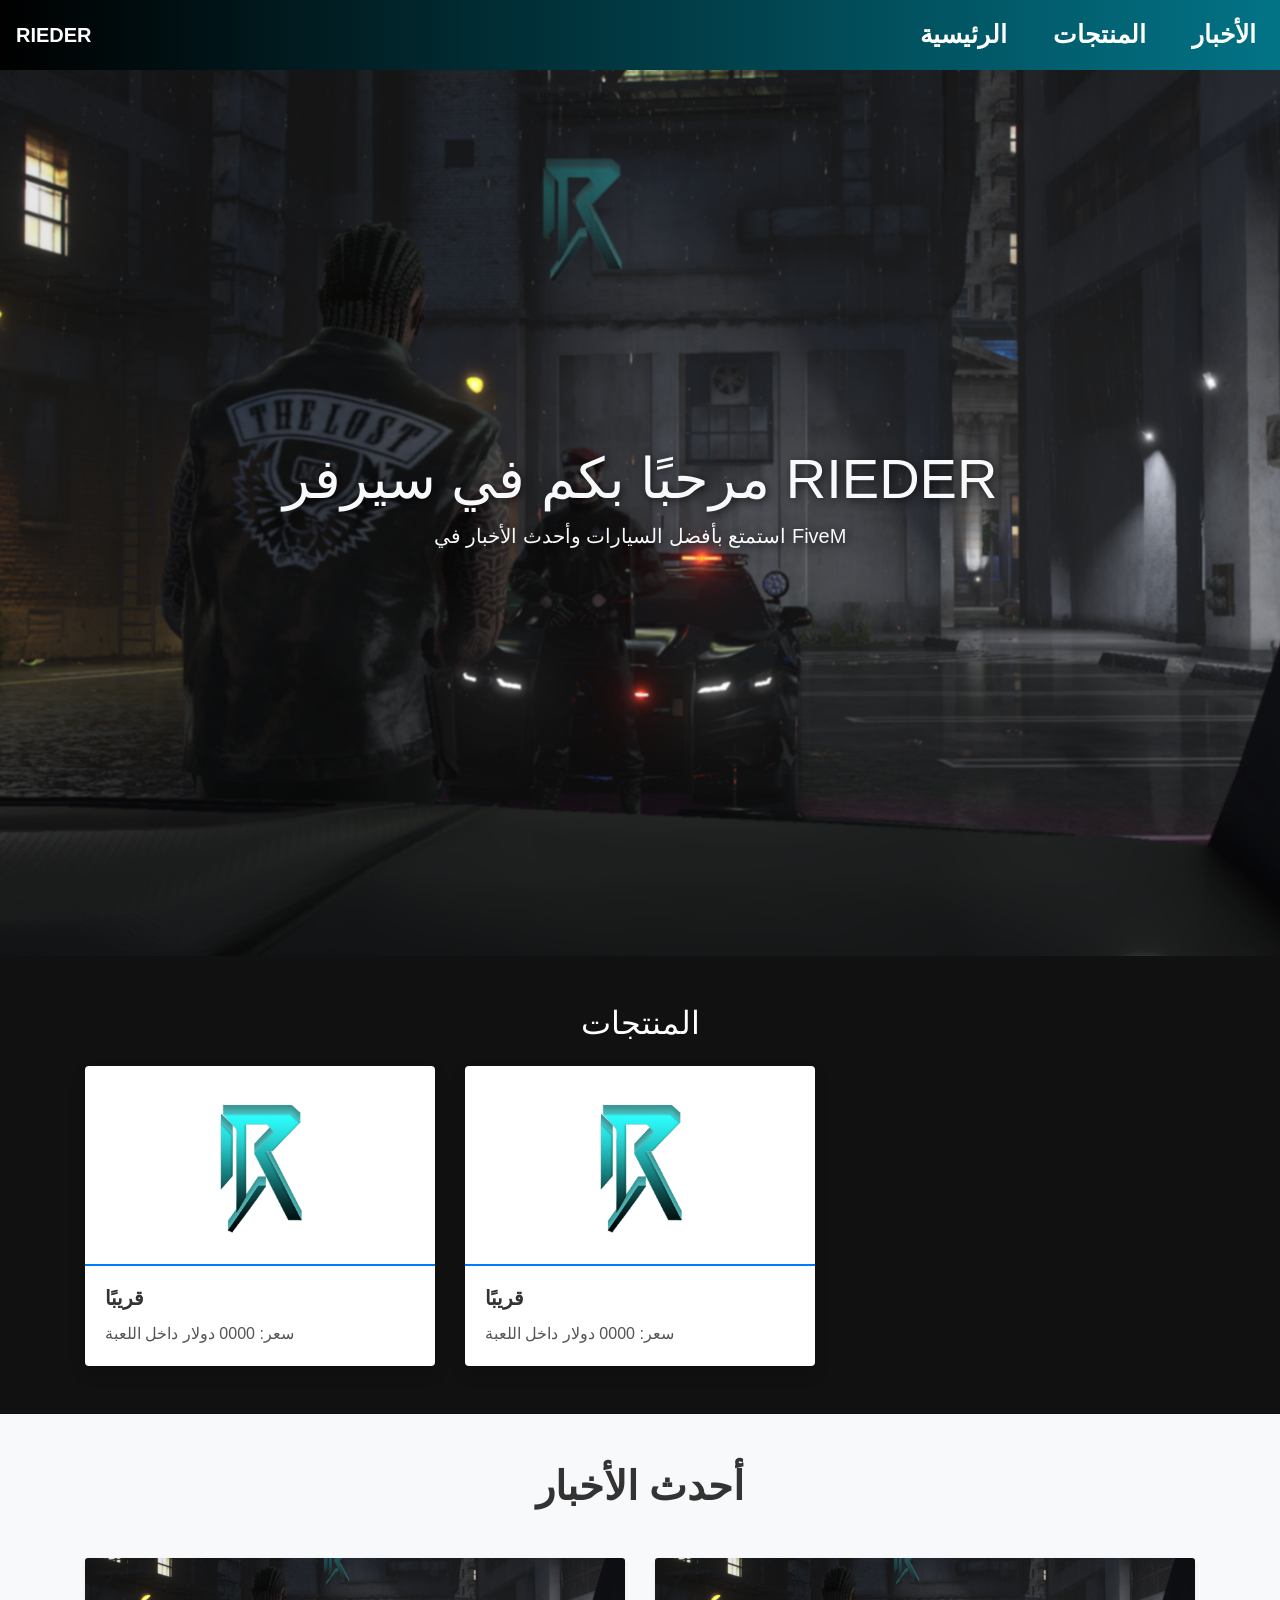
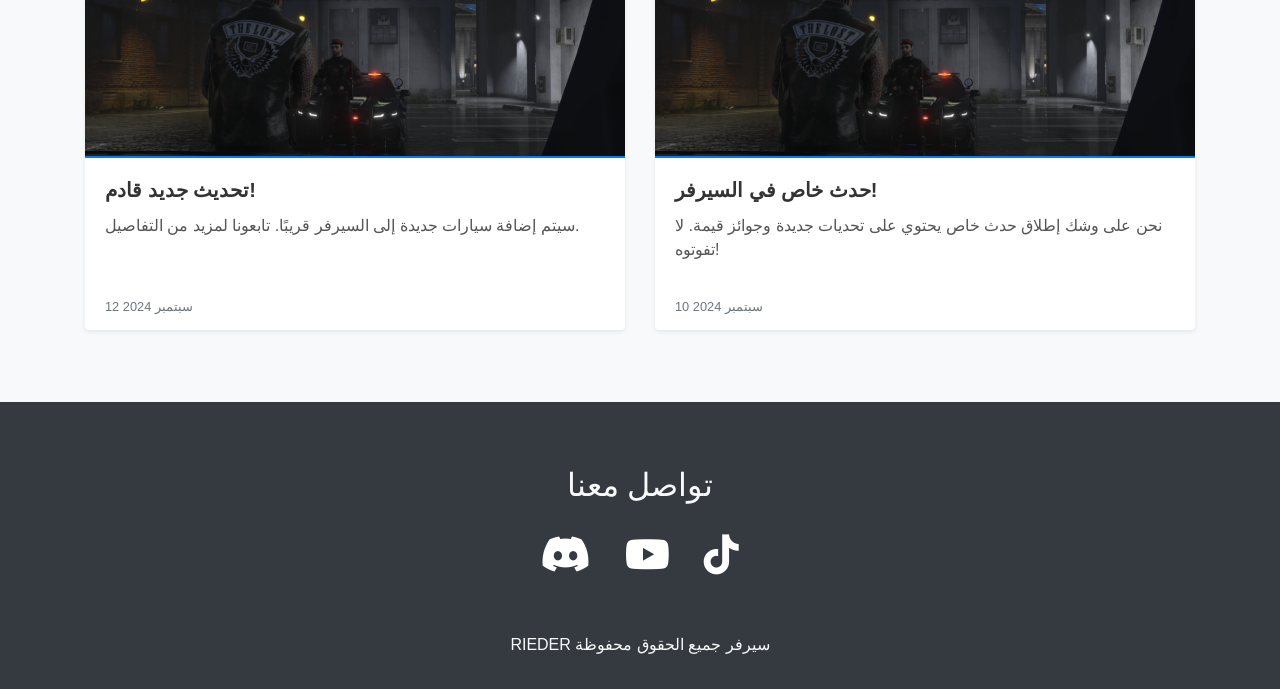
<file: index.html>
<!DOCTYPE html>
<html lang="ar">
  <head>
    <meta charset="UTF-8" />
    <meta name="viewport" content="width=device-width, initial-scale=1.0" />
    <title>RIEDER - سيرفر FiveM</title>
    <link
      rel="stylesheet"
      href="https://cdnjs.cloudflare.com/ajax/libs/font-awesome/6.0.0-beta3/css/all.min.css"
    />
    <link
      rel="stylesheet"
      href="https://cdnjs.cloudflare.com/ajax/libs/font-awesome/6.0.0-beta3/css/all.min.css"
    />
    <link
      rel="stylesheet"
      href="https://stackpath.bootstrapcdn.com/bootstrap/4.5.2/css/bootstrap.min.css"
    />
    <link rel="stylesheet" href="styles.css" />
        <link rel="stylesheet" href="JavaScript.js" />
  </head>
  <body>
    <!-- شريط التنقل -->
    <nav class="navbar navbar-expand-lg navbar-dark bg-dark fixed-top">
      <a class="navbar-brand" href="#">RIEDER</a>
      <button
        class="navbar-toggler"
        type="button"
        data-toggle="collapse"
        data-target="#navbarNav"
        aria-controls="navbarNav"
        aria-expanded="false"
        aria-label="Toggle navigation"
      >
        <span class="navbar-toggler-icon"></span>
      </button>
      <div class="collapse navbar-collapse" id="navbarNav">
        <ul class="navbar-nav ml-auto">
          <li class="nav-item">
            <a class="nav-link" href="#home">الرئيسية</a>
          </li>
          <li class="nav-item">
            <a class="nav-link" href="#products">المنتجات</a>
          </li>
          <li class="nav-item"><a class="nav-link" href="#news">الأخبار</a></li>
        </ul>
      </div>
    </nav>
    <!-- قسم الصفحة الرئيسية مع خلفية صور متغيرة -->
    <section
      id="home"
      class="d-flex align-items-center justify-content-center text-center"
    >
      <div class="background-slideshow">
        <div
          class="slide active"
          style="background-image: url('img/RD-1.png')"
        ></div>
        <div class="slide" style="background-image: url('img/3r6upzo5dwi41.jpg')"></div>
        <div class="slide" style="background-image: url('img/59b8c8622c076c5dc7bac0dd591c712c.gif')"></div>
      </div>
      <div class="container text-light">
        <h1 class="display-4">مرحبًا بكم في سيرفر RIEDER</h1>
        <p class="lead">استمتع بأفضل السيارات وأحدث الأخبار في FiveM</p>
     
      </div>
    </section>

    <!-- قسم المنتجات -->
  <section id="products" class="py-5">
      <div class="container">
        <h2 class="text-center mb-4">المنتجات</h2>
        <div class="row">
          <div class="col-md-4">
            <div class="card shadow">
              <img src="img/R.png" class="card-img-top" alt="سيارة 1" />
              <div class="card-body">
                <h5 class="card-title">قريبًا</h5>
                <p class="card-text">سعر: 0000 دولار داخل اللعبة</p>
              </div>
            </div>
          </div>
          <div class="col-md-4">
            <div class="card shadow">
              <img src="img/R.png" class="card-img-top" alt="سيارة 2" />
              <div class="card-body">
                <h5 class="card-title">قريبًا</h5>
                <p class="card-text">سعر: 0000 دولار داخل اللعبة</p>
              </div>
            </div>
          </div>
        </div>
      </div>
    </section> 

    <!-- قسم الأخبار المحسن -->
    <section id="news" class="py-5 bg-light text-dark">
      <div class="container">
        <h2 class="text-center mb-5">أحدث الأخبار</h2>
        <div class="row">
          <!-- بطاقة الخبر 1 -->
          <div class="col-md-6 mb-4">
            <div class="card shadow-sm h-100">
              <img src="img/RD-1.png" class="card-img-top" alt="خبر 1" />
              <div class="card-body">
                <h5 class="card-title">تحديث جديد قادم!</h5>
                <p class="card-text">
                  سيتم إضافة سيارات جديدة إلى السيرفر قريبًا. تابعونا لمزيد من
                  التفاصيل.
                </p>
              </div>
              <div class="card-footer bg-transparent">
                <small class="text-muted">12 سبتمبر 2024</small>
              </div>
            </div>
          </div>

          <!-- بطاقة الخبر 2 -->
          <div class="col-md-6 mb-4">
            <div class="card shadow-sm h-100">
              <img src="img/RD-1.png" class="card-img-top" alt="خبر 2" />
              <div class="card-body">
                <h5 class="card-title">حدث خاص في السيرفر!</h5>
                <p class="card-text">
                  نحن على وشك إطلاق حدث خاص يحتوي على تحديات جديدة وجوائز قيمة.
                  لا تفوتوه!
                </p>
              </div>
              <div class="card-footer bg-transparent">
                <small class="text-muted">10 سبتمبر 2024</small>
              </div>
            </div>
          </div>
        </div>
      </div>
    </section>

    <!--تواصل-->

    <footer class="bg-dark text-light text-center py-3">
      <section id="social-media" class="py-5 bg-dark text-light text-center">
        <div class="container">
          <h2>تواصل معنا</h2>
          <div class="social-icons">
            <a
              href="https://discord.gg/NkKZHzHgJ5"
              target="_blank"
              class="social-icon"
              ><i class="fab fa-discord"></i
            ></a>
            <a
              href="https://www.youtube.com/@RIEDER_RP"
              target="_blank"
              class="social-icon"
              ><i class="fab fa-youtube"></i
            ></a>
            <a
              href="https://www.tiktok.com/@riedercfw"
              target="_blank"
              class="social-icon"
              ><i class="fab fa-tiktok"></i
            ></a>
           
          </div>
        </div>
      </section>
      <p>RIEDER سيرفر جميع الحقوق محفوظة</p>
    </footer>

    <!-- إضافة السكربت في نهاية الجسم -->
    <script>
        let slides = document.querySelectorAll('.slide');
        let currentSlide = 0;

        // تغيير كل 5 ثوانٍ
        const slideInterval = setInterval(nextSlide, 5000);

        function nextSlide() {
            slides[currentSlide].classList.remove('active'); // إزالة الفئة النشطة من الشريحة الحالية
            currentSlide = (currentSlide + 1) % slides.length; // الانتقال إلى الشريحة التالية
            slides[currentSlide].classList.add('active'); // إضافة الفئة النشطة للشريحة الجديدة
        }
    </script>
    
    <script src="https://code.jquery.com/jquery-3.5.1.slim.min.js"></script>
    <script src="https://cdn.jsdelivr.net/npm/@popperjs/core@2.5.2/dist/umd/popper.min.js"></script>
    <script src="https://stackpath.bootstrapcdn.com/bootstrap/4.5.2/js/bootstrap.min.js"></script>
  </body>
</html>
</file>
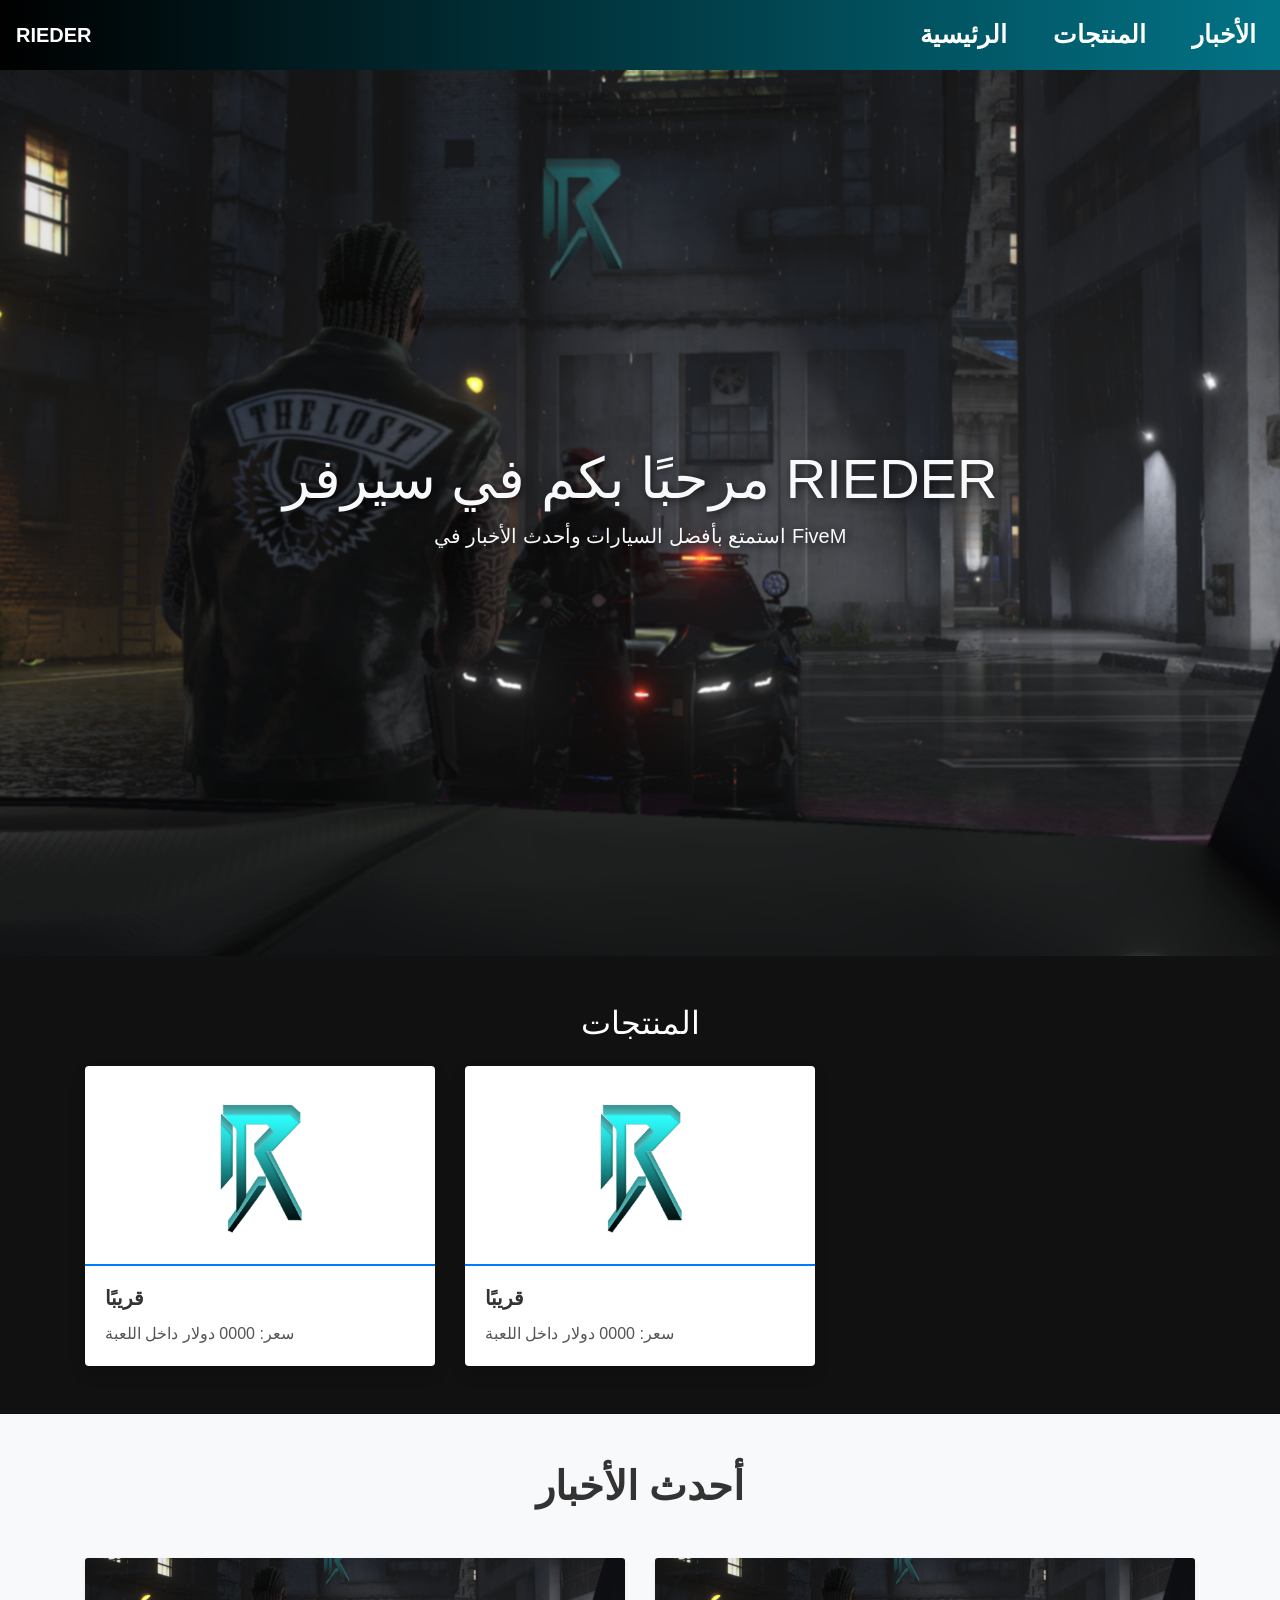
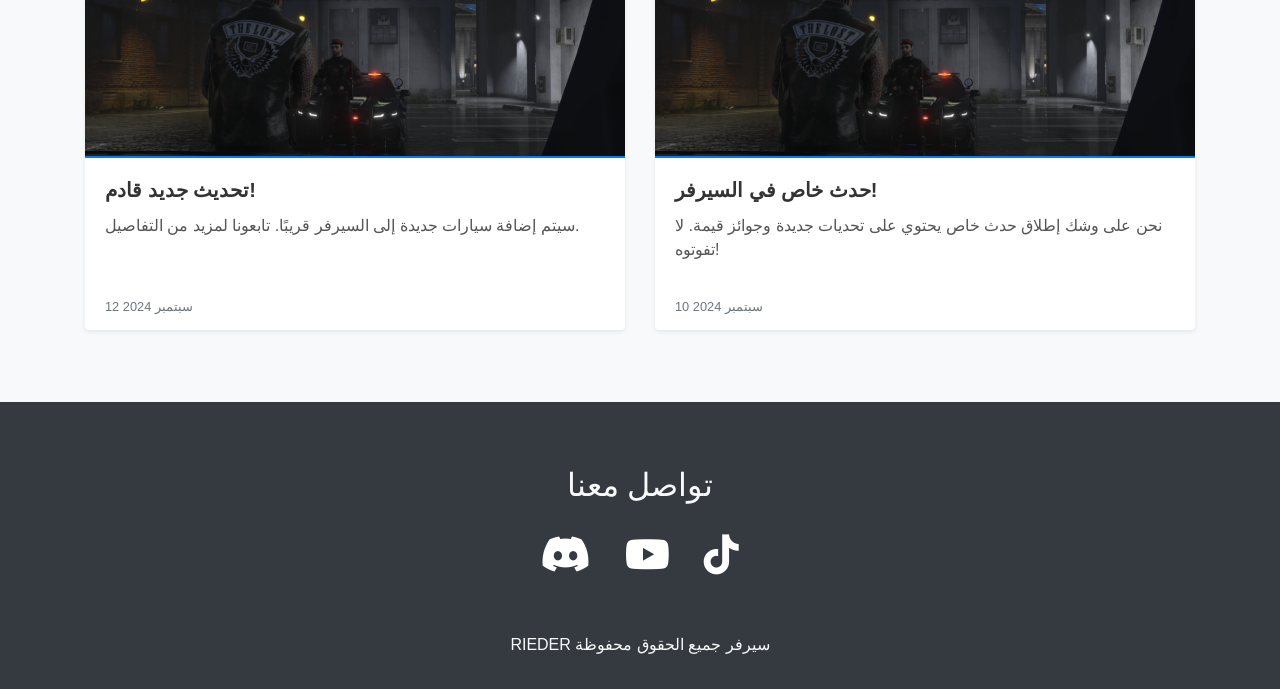
<file: RD-1.html>
<!DOCTYPE html>
<html lang="ar">
  <head>
    <meta charset="UTF-8" />
    <meta name="viewport" content="width=device-width, initial-scale=1.0" />
    <title>RIEDER - سيرفر FiveM</title>
    <link
      rel="stylesheet"
      href="https://cdnjs.cloudflare.com/ajax/libs/font-awesome/6.0.0-beta3/css/all.min.css"
    />
    <link
      rel="stylesheet"
      href="https://cdnjs.cloudflare.com/ajax/libs/font-awesome/6.0.0-beta3/css/all.min.css"
    />
    <link
      rel="stylesheet"
      href="https://stackpath.bootstrapcdn.com/bootstrap/4.5.2/css/bootstrap.min.css"
    />
    <link rel="stylesheet" href="styles.css" />
  </head>
  <body>
    <!-- شريط التنقل -->
    <nav class="navbar navbar-expand-lg navbar-dark bg-dark fixed-top">
      <a class="navbar-brand" href="#">RIEDER</a>
      <button
        class="navbar-toggler"
        type="button"
        data-toggle="collapse"
        data-target="#navbarNav"
        aria-controls="navbarNav"
        aria-expanded="false"
        aria-label="Toggle navigation"
      >
        <span class="navbar-toggler-icon"></span>
      </button>
      <div class="collapse navbar-collapse" id="navbarNav">
        <ul class="navbar-nav ml-auto">
          <li class="nav-item">
            <a class="nav-link" href="#home">الرئيسية</a>
          </li>
          <li class="nav-item">
            <a class="nav-link" href="#products">المنتجات</a>
          </li>
          <li class="nav-item"><a class="nav-link" href="#news">الأخبار</a></li>
        </ul>
      </div>
    </nav>
    <!-- قسم الصفحة الرئيسية مع خلفية صور متغيرة -->
    <section
      id="home"
      class="d-flex align-items-center justify-content-center text-center"
    >
      <div class="background-slideshow">
        <div
          class="slide active"
          style="background-image: url('img/RD-1.png')"
        ></div>
        <div class="slide" style="background-image: url('img/3r6upzo5dwi41.jpg')"></div>
        <div class="slide" style="background-image: url('img/59b8c8622c076c5dc7bac0dd591c712c.gif')"></div>
      </div>
      <div class="container text-light">
        <h1 class="display-4">مرحبًا بكم في سيرفر RIEDER</h1>
        <p class="lead">استمتع بأفضل السيارات وأحدث الأخبار في FiveM</p>
     
      </div>
    </section>

    <!-- قسم المنتجات -->
  <section id="products" class="py-5">
      <div class="container">
        <h2 class="text-center mb-4">المنتجات</h2>
        <div class="row">
          <div class="col-md-4">
            <div class="card shadow">
              <img src="img/R.png" class="card-img-top" alt="سيارة 1" />
              <div class="card-body">
                <h5 class="card-title">قريبًا</h5>
                <p class="card-text">سعر: 0000 دولار داخل اللعبة</p>
              </div>
            </div>
          </div>
          <div class="col-md-4">
            <div class="card shadow">
              <img src="img/R.png" class="card-img-top" alt="سيارة 2" />
              <div class="card-body">
                <h5 class="card-title">قريبًا</h5>
                <p class="card-text">سعر: 0000 دولار داخل اللعبة</p>
              </div>
            </div>
          </div>
        </div>
      </div>
    </section> 

    <!-- قسم الأخبار المحسن -->
    <section id="news" class="py-5 bg-light text-dark">
      <div class="container">
        <h2 class="text-center mb-5">أحدث الأخبار</h2>
        <div class="row">
          <!-- بطاقة الخبر 1 -->
          <div class="col-md-6 mb-4">
            <div class="card shadow-sm h-100">
              <img src="img/RD-1.png" class="card-img-top" alt="خبر 1" />
              <div class="card-body">
                <h5 class="card-title">تحديث جديد قادم!</h5>
                <p class="card-text">
                  سيتم إضافة سيارات جديدة إلى السيرفر قريبًا. تابعونا لمزيد من
                  التفاصيل.
                </p>
              </div>
              <div class="card-footer bg-transparent">
                <small class="text-muted">12 سبتمبر 2024</small>
              </div>
            </div>
          </div>

          <!-- بطاقة الخبر 2 -->
          <div class="col-md-6 mb-4">
            <div class="card shadow-sm h-100">
              <img src="img/RD-1.png" class="card-img-top" alt="خبر 2" />
              <div class="card-body">
                <h5 class="card-title">حدث خاص في السيرفر!</h5>
                <p class="card-text">
                  نحن على وشك إطلاق حدث خاص يحتوي على تحديات جديدة وجوائز قيمة.
                  لا تفوتوه!
                </p>
              </div>
              <div class="card-footer bg-transparent">
                <small class="text-muted">10 سبتمبر 2024</small>
              </div>
            </div>
          </div>
        </div>
      </div>
    </section>

    <!--تواصل-->

    <footer class="bg-dark text-light text-center py-3">
      <section id="social-media" class="py-5 bg-dark text-light text-center">
        <div class="container">
          <h2>تواصل معنا</h2>
          <div class="social-icons">
            <a
              href="https://discord.gg/NkKZHzHgJ5"
              target="_blank"
              class="social-icon"
              ><i class="fab fa-discord"></i
            ></a>
            <a
              href="https://www.youtube.com/@RIEDER_RP"
              target="_blank"
              class="social-icon"
              ><i class="fab fa-youtube"></i
            ></a>
            <a
              href="https://www.tiktok.com/@riedercfw"
              target="_blank"
              class="social-icon"
              ><i class="fab fa-tiktok"></i
            ></a>
           
          </div>
        </div>
      </section>
      <p>RIEDER سيرفر جميع الحقوق محفوظة</p>
    </footer>

    <!-- إضافة السكربت في نهاية الجسم -->
    <script>
        let slides = document.querySelectorAll('.slide');
        let currentSlide = 0;

        // تغيير كل 5 ثوانٍ
        const slideInterval = setInterval(nextSlide, 5000);

        function nextSlide() {
            slides[currentSlide].classList.remove('active'); // إزالة الفئة النشطة من الشريحة الحالية
            currentSlide = (currentSlide + 1) % slides.length; // الانتقال إلى الشريحة التالية
            slides[currentSlide].classList.add('active'); // إضافة الفئة النشطة للشريحة الجديدة
        }
    </script>
    
    <script src="https://code.jquery.com/jquery-3.5.1.slim.min.js"></script>
    <script src="https://cdn.jsdelivr.net/npm/@popperjs/core@2.5.2/dist/umd/popper.min.js"></script>
    <script src="https://stackpath.bootstrapcdn.com/bootstrap/4.5.2/js/bootstrap.min.js"></script>
  </body>
</html>
</file>
<file: styles.css>
::-webkit-scrollbar {
    width: 3px;
  }
  ::-webkit-scrollbar-thumb {
    background-color: #027386;
  }
/* تهيئة أساسية */
body {
  font-family: "Arial", sans-serif;
  background-color: #111;
  color: white;
  margin-top: 56px; /* لتعويض شريط التنقل الثابت */
}

/* تخصيص شريط التنقل */
.navbar {
 background: linear-gradient(to right, #000000, #027386); /* تدرج ألوان أسود وأزرق */
 font-size: 25px;
 font-weight: 600;
}
.nav-link {
 color: #ffffff !important; /* لون النص في الروابط */
 margin-left: 30px;
}
.nav-link:hover {
 color: #000000 !important; /* لون النص عند التمرير */

}

/* قسم الصفحة الرئيسية */
#home {
    position: relative;
    height: 100vh;
    overflow: hidden;
}

/* خلفية الصور المتغيرة */
.background-slideshow {
    position: absolute;
    top: 0;
    left: 0;
    width: 100%;
    height: 100%;
    z-index: -1;
}

.slide {
    position: absolute;
    top: 0;
    left: 0;
    width: 100%;
    height: 100%;
    background-size: cover;
    background-position: center;
    opacity: 0;
    transition: opacity 2s ease-in-out;
}

.slide.active {
    opacity: 1;
}

/* تنسيق النص */
.container {
    z-index: 1;
}

#home h1, #home p {
    text-shadow: 2px 2px 10px rgba(0, 0, 0, 0.7);
}

/* المنتجات */
.card {
  transition: transform 0.3s ease;
}

.card:hover {
  transform: scale(1.05);
}

.card img {
  height: 200px;
  object-fit: cover;
}

.btn-primary {
  background-color: #027386;
  border-color: #027386;
}

.btn-primary:hover {
  background-color: #004085;
  border-color: #003366;
}

/* قسم الأخبار المحسن */
#news {
    background-color: #222;
}

#news h2 {
    color: #333;
    font-weight: bold;
    font-size: 2.5rem;
}

.card {
    border: none;
    transition: transform 0.3s ease;
}

.card:hover {
    transform: scale(1.05);
}

.card-img-top {
    height: 250px;
    object-fit: cover;
    border-bottom: 2px solid #007bff;
}

.card-title {
    font-weight: bold;
    color: #333;
}

.card-text {
    color: #555;
}

.card-footer {
    background-color: transparent;
    border-top: none;
}

.card-footer small {
    color: #777;
}

/* قسم التواصل الاجتماعي */
#social-media {
  padding: 50px 0;
  background-color: #111;
}

.social-icons {
  margin-top: 20px;
}

.social-icon {
  color: white;
  margin: 0 15px;
  font-size: 2.5rem;
  transition: color 0.3s ease;
}

.social-icon:hover {
  color: #027386; /* لون مختلف عند التحويم */
filter: drop-shadow(2px 2px 20px #ffffff);
}
</file>
